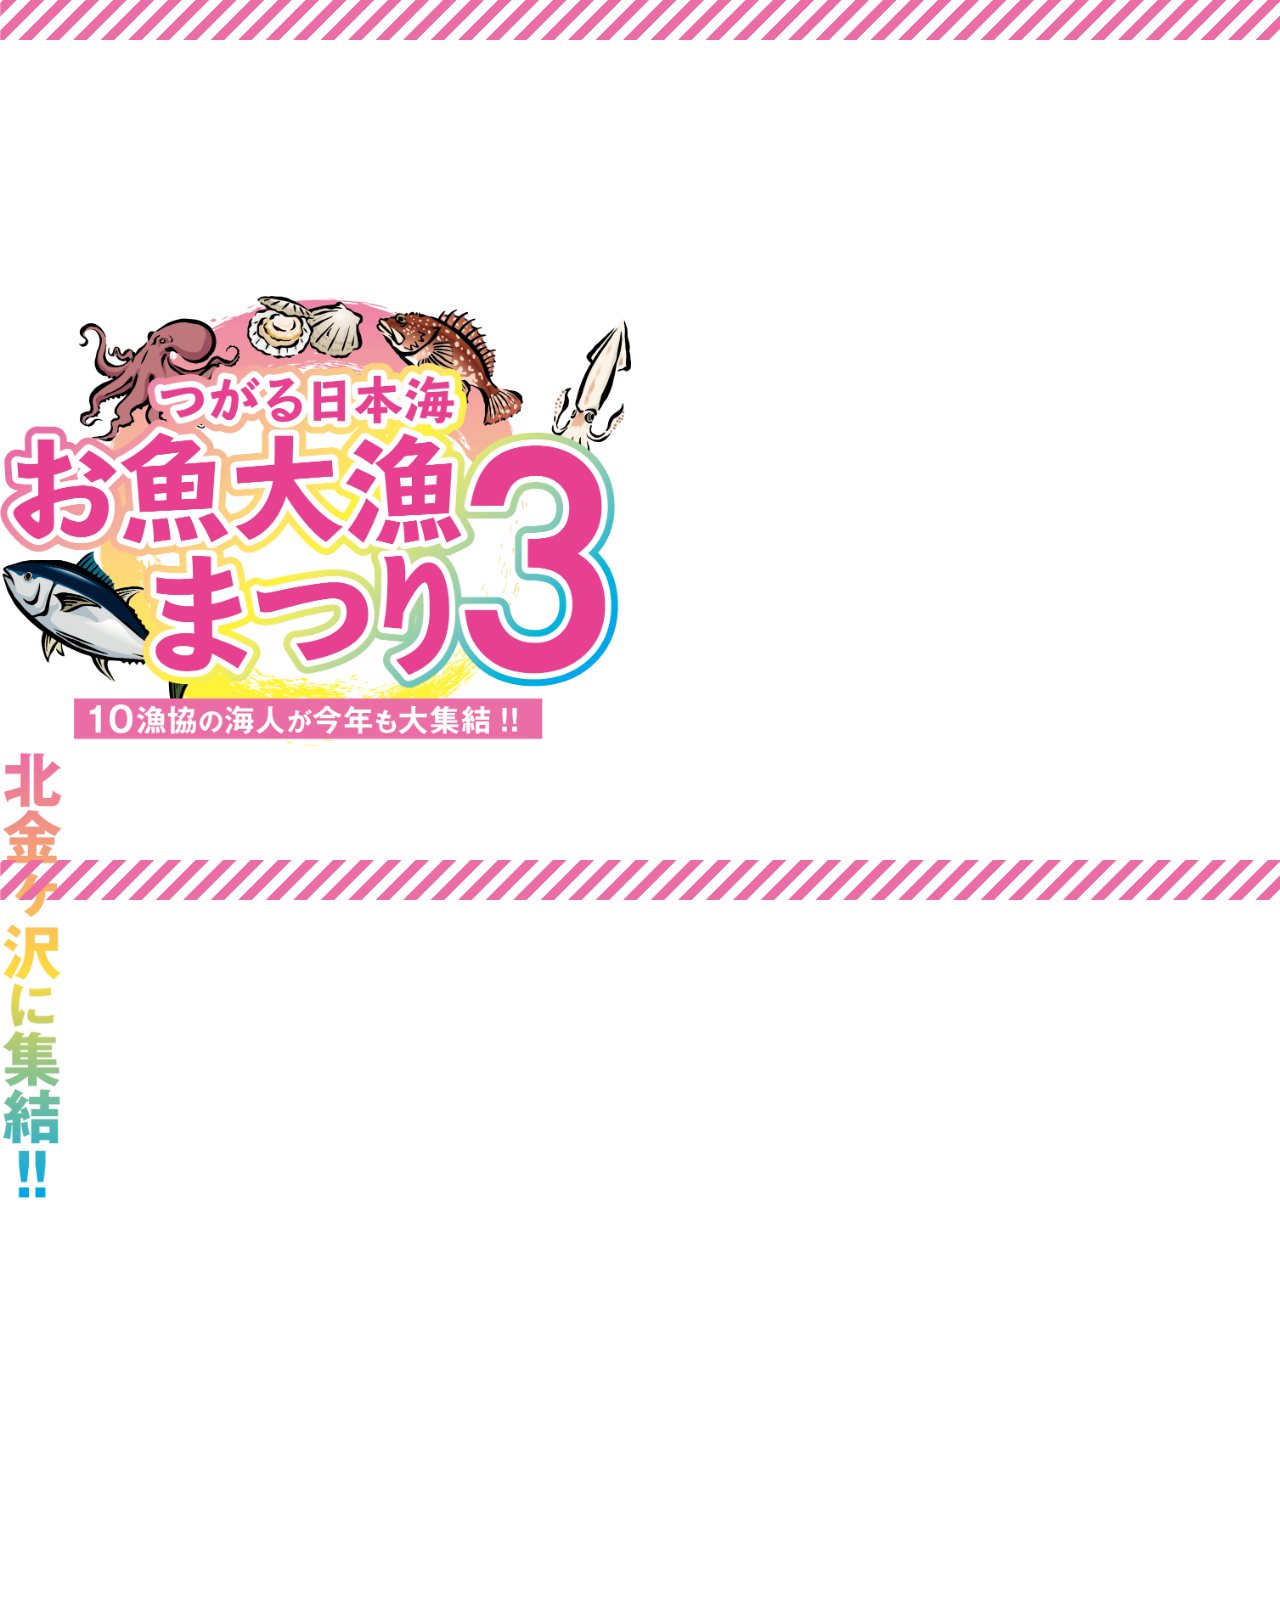
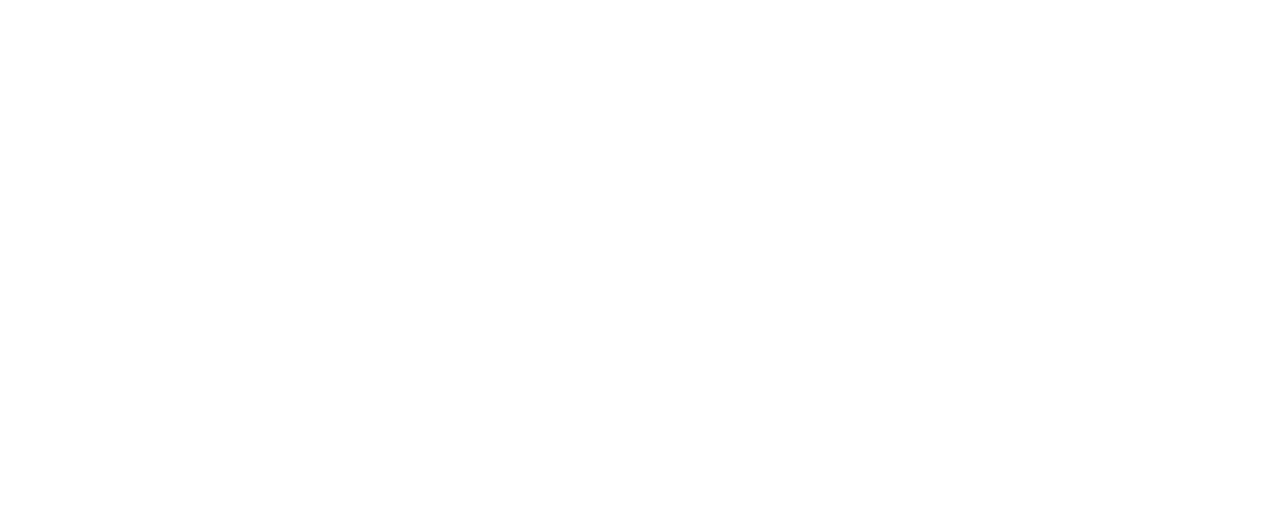
<file: index.html>
<!DOCTYPE html>
<html lang="ja">

<head>
    <!-- Global site tag (gtag.js) - Google Analytics -->
    <script async src="https://www.googletagmanager.com/gtag/js?id=UA-120438820-1"></script>
    <script>
    window.dataLayer = window.dataLayer || [];

    function gtag() { dataLayer.push(arguments); }
    gtag('js', new Date());

    gtag('config', 'UA-120438820-1');
    </script>
    <title>つがる日本海お魚大漁まつり 2018</title>
    <meta charset="utf-8">
    <meta name="viewport" content="width=device-width, initial-scale=1, shrink-to-fit=no">
    <meta name="keywords" content="つがる日本海お魚大漁まつり,漁業,イベント,青森,津軽">
    <meta name="description" content="2018年6月23日（土）開催　開催場所：新深浦町漁業協同組合 北金ヶ沢漁港荷捌所　荒海へ挑む漁師、浜を守る女たち、北金ヶ沢へ集結！！無料振る舞い・販売・なりきり漁師体験などイベントも大漁！！">
    <link rel="stylesheet" type="text/css" href="./slick/slick.css">
    <link rel="stylesheet" type="text/css" href="./slick/slick-theme.css">
    <link rel="stylesheet" href="https://maxcdn.bootstrapcdn.com/bootstrap/4.0.0-beta/css/bootstrap.min.css" integrity="sha384-/Y6pD6FV/Vv2HJnA6t+vslU6fwYXjCFtcEpHbNJ0lyAFsXTsjBbfaDjzALeQsN6M" crossorigin="anonymous">
    <link rel="prerender" href="main.html">
    <link rel="stylesheet" type="text/css" href="css/animate.css">
    <META http-equiv="Refresh" content="12;URL=main.html">
</head>
<style type="text/css" media="screen">
#title{
    margin-top: 20%;
}

#title img {
    max-width: 70%;
    max-height: 70%;
    height: 50vh;
    width: auto\9;
    /* ie8 */
    margin: 0 auto;
}

.bg-pink {
    background: url('images/line.png') no-repeat;
    background-size: cover;
    background-position: center;
    padding: 20px 0;
}

body {
    height: 100%;
    margin: 0;
}

#footer {
    position: fixed;
    bottom: 0;
    width: 100%;
}
</style>

<body>
    <header id="header" class="bg-pink">
    </header>
    <div class="container">
        <div class="row justify-content-center" id="title">
            <div class="col-md-6"><img src="images/logo.png" alt="" class="wow fadeIn d-block mx-auto" data-wow-delay="8s"></div>
            <div class="col-md-2"><img src="images/title_3.png" alt="" class="wow fadeIn d-block mx-auto" data-wow-delay="6s"></div>
            <div class="col-md-2"><img src="images/title_2.png" alt="" class="wow fadeIn d-block mx-auto" data-wow-delay="4s"></div>
            <div class="col-md-2"><img src="images/title_1.png" alt="" class="wow fadeIn d-block mx-auto" data-wow-delay="2s"></div>
        </div>
    </div>
    <footer id="footer" class="bg-pink">
    </footer>
    <script src="https://code.jquery.com/jquery-2.2.0.min.js" type="text/javascript"></script>
    <script src="./slick/slick.js" type="text/javascript" charset="utf-8"></script>
    <script src="js/wow.js"></script>
    <script type="text/javascript">
    var $slider = $('.slider'),
        contentLength = $slider.children().length - 1; // .slider直下の要素の数を取得。0から始まるインデックス番号と合致させる為に1引く。この数は最後のスライド番号と同じになります。

    $slider.slick({
        slidesToShow: 1,
        autoplay: true,
        pauseOnHover: false,
        autoplaySpeed: 2000,
        arrows: false,
        centerMode: true,
        fade: true
    }).on('afterChange', function() {
        // 現在のスライド番号（最初は0）を取得。
        var currentSlide = $slider.slick('slickCurrentSlide');

        // 最後のスライド番号と一致したら止める。
        if (currentSlide === contentLength) {
            $slider.slick('slickPause');
        }
    });
    </script>
    <script>
    new WOW().init();
    </script>
</body>

</html>
</file>
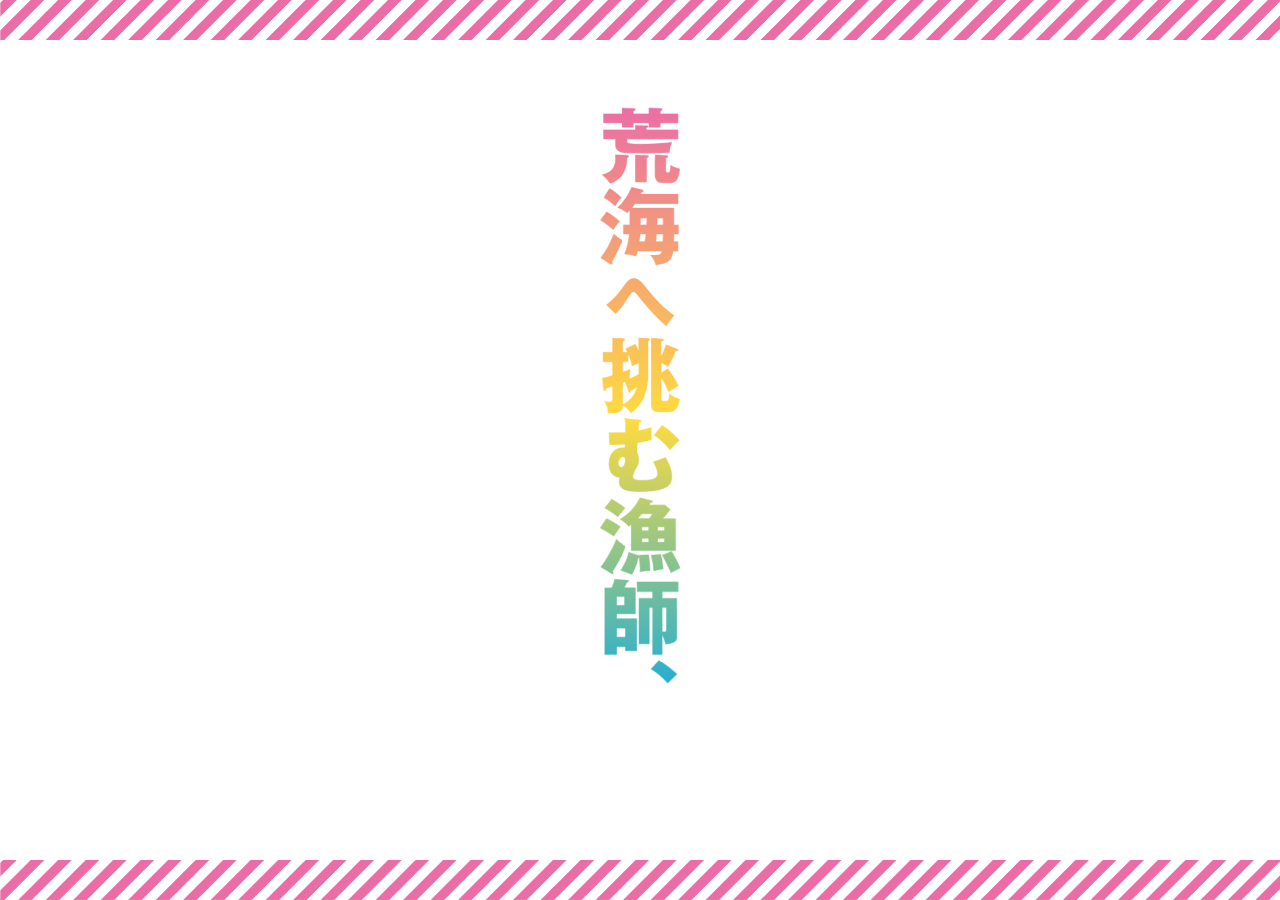
<file: top_sp.html>
<!DOCTYPE html>
<html lang="ja">

<head>
    <!-- Global site tag (gtag.js) - Google Analytics -->
    <script async src="https://www.googletagmanager.com/gtag/js?id=UA-120438820-1"></script>
    <script>
    window.dataLayer = window.dataLayer || [];

    function gtag() { dataLayer.push(arguments); }
    gtag('js', new Date());

    gtag('config', 'UA-120438820-1');
    </script>
    <title>つがる日本海お魚大漁まつり 2018</title>
    <meta charset="utf-8">
    <meta name="viewport" content="width=device-width, initial-scale=1, shrink-to-fit=no">
    <meta name="keywords" content="つがる日本海お魚大漁まつり,漁業,イベント,青森,津軽">
    <meta name="description" content="2018年6月23日（土）開催　開催場所：新深浦町漁業協同組合 北金ヶ沢漁港荷捌所　荒海へ挑む漁師、浜を守る女たち、北金ヶ沢へ集結！！無料振る舞い・販売・なりきり漁師体験などイベントも大漁！！">
    <link rel="stylesheet" type="text/css" href="./slick/slick.css">
    <link rel="stylesheet" type="text/css" href="./slick/slick-theme.css">
    <link rel="stylesheet" type="text/css" href="css/animate.css">
    <link rel="prerender" href="main.html">
    <META http-equiv="Refresh" content="12;URL=main.html">
</head>
<style type="text/css" media="screen">
img {
    max-width: 100%;
    max-height: 100%;
    height: 70vh;
    width: auto\9;
    /* ie8 */
    margin: 0 auto;
    padding-top: 5%;
}
.bg-pink {
    background: url('images/line.png') no-repeat;
    background-size: cover;
    background-position: center;
    padding: 20px 0;
}
body{
    height: 100%;
    margin: 0;
}
#footer {
    position: fixed;
    bottom: 0;
    width: 100%;
}
</style>

<body>
    <header id="header" class="bg-pink">
    </header>
    <section class="fade slider">
        <div>
            <img src="images/title_1.png">
        </div>
        <div>
            <img src="images/title_2.png">
        </div>
        <div>
            <img src="images/title_3.png">
        </div>
        <div>
            <img src="images/logo.png">
        </div>
        <div>
            <img src="images/white.png" width="100%">
        </div>
    </section>
    <footer id="footer" class="bg-pink">
    </footer>
    <script src="https://code.jquery.com/jquery-2.2.0.min.js" type="text/javascript"></script>
    <script src="./slick/slick.js" type="text/javascript" charset="utf-8"></script>
    <script type="text/javascript">
    var $slider = $('.slider'),
        contentLength = $slider.children().length - 1; // .slider直下の要素の数を取得。0から始まるインデックス番号と合致させる為に1引く。この数は最後のスライド番号と同じになります。

    $slider.slick({
        slidesToShow: 1,
        autoplay: true,
        pauseOnHover: false,
        autoplaySpeed: 2000,
        arrows: false,
        centerMode: true,
        fade: true
    }).on('afterChange', function() {
        // 現在のスライド番号（最初は0）を取得。
        var currentSlide = $slider.slick('slickCurrentSlide');

        // 最後のスライド番号と一致したら止める。
        if (currentSlide === contentLength) {
            $slider.slick('slickPause');
        }
    });
    </script>
</body>

</html>
</file>
